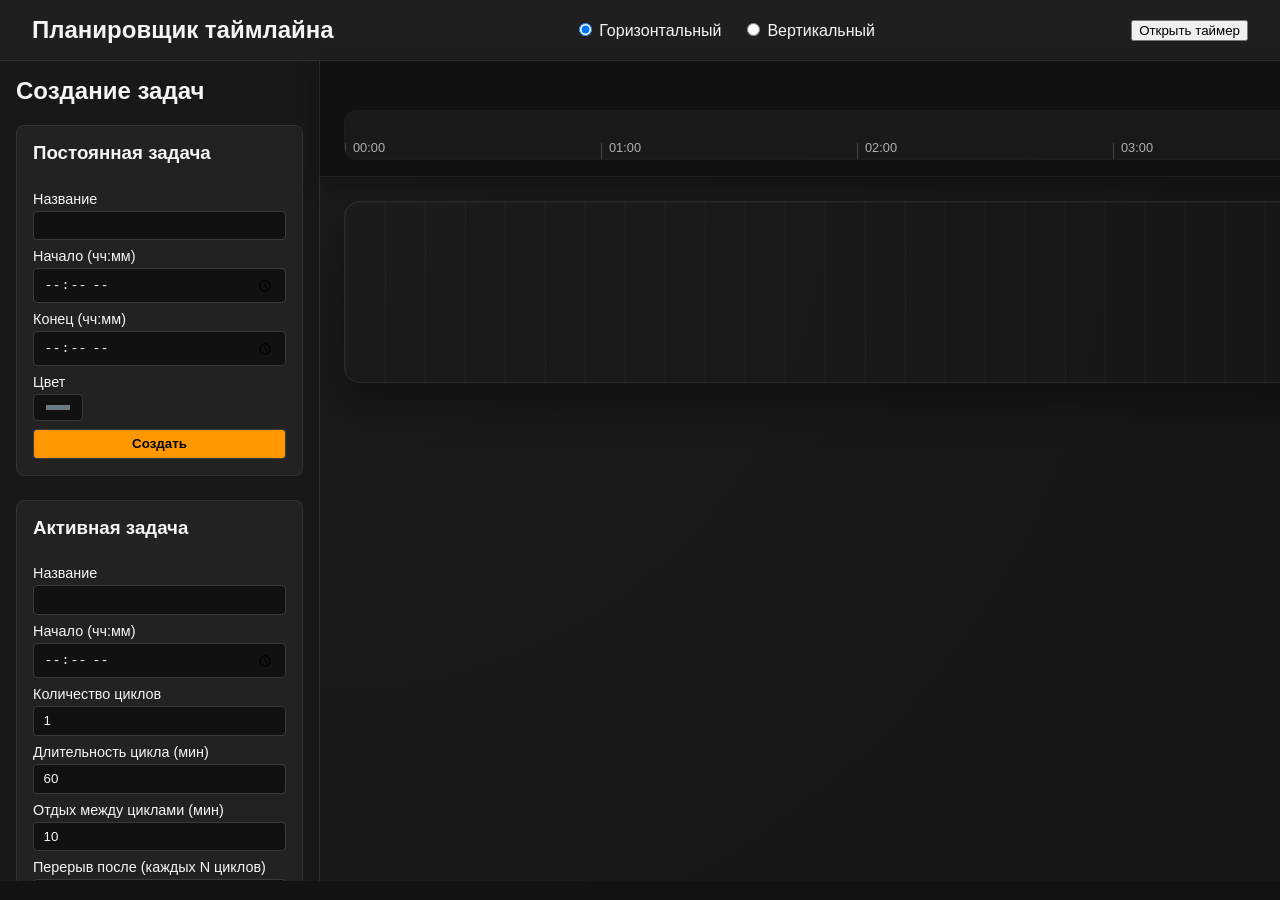
<file: static/index.html>
<!DOCTYPE html>
<html lang="ru">
<head>
  <meta charset="UTF-8" />
  <meta name="viewport" content="width=device-width, initial-scale=1.0" />
  <title>Timeline App</title>
  <link rel="stylesheet" href="styles.css" />
</head>
<body>
  <header class="app-header">
    <h1>Планировщик таймлайна</h1>
    <div class="view-toggle">
      <label>
        <input type="radio" name="timeline-orientation" value="horizontal" checked /> Горизонтальный
      </label>
      <label>
        <input type="radio" name="timeline-orientation" value="vertical" /> Вертикальный
      </label>
    </div>
    <button id="open-timer">Открыть таймер</button>
  </header>

  <main class="main-layout">
    <section class="sidebar">
      <h2>Создание задач</h2>

      <form id="constant-task-form" class="task-form">
        <h3>Постоянная задача</h3>
        <label>
          Название
          <input type="text" name="name" required />
        </label>
        <label>
          Начало (чч:мм)
          <input type="time" name="start" required />
        </label>
        <label>
          Конец (чч:мм)
          <input type="time" name="end" required />
        </label>
        <label>
          Цвет
          <input type="color" name="color" value="#607d8b" />
        </label>
        <button type="submit">Создать</button>
      </form>

      <form id="active-task-form" class="task-form">
        <h3>Активная задача</h3>
        <label>
          Название
          <input type="text" name="name" required />
        </label>
        <label>
          Начало (чч:мм)
          <input type="time" name="start" required />
        </label>
        <label>
          Количество циклов
          <input type="number" name="cycles" min="1" value="1" required />
        </label>
        <label>
          Длительность цикла (мин)
          <input type="number" name="cycleDuration" min="1" value="60" required />
        </label>
        <label>
          Отдых между циклами (мин)
          <input type="number" name="restDuration" min="0" value="10" required />
        </label>
        <label>
          Перерыв после (каждых N циклов)
          <input type="number" name="breakInterval" min="0" value="0" />
        </label>
        <label>
          Длительность перерыва (мин)
          <input type="number" name="breakDuration" min="0" value="0" />
        </label>
        <label>
          Цвет циклов
          <input type="color" name="color" value="#ff9800" />
        </label>
        <label>
          Цвет отдыха
          <input type="color" name="restColor" value="#8bc34a" />
        </label>
        <label>
          Цвет перерывов
          <input type="color" name="breakColor" value="#03a9f4" />
        </label>
        <button type="submit">Создать</button>
      </form>

      <section class="unpredictable-panel">
        <h3>Непредсказуемые задачи</h3>
        <ul id="unpredictable-list"></ul>
      </section>
    </section>

    <section class="timeline-section">
      <header class="timeline-header">
        <div class="timeline-header-row">
          <button id="notify-toggle">Уведомления</button>
        </div>
        <div class="timeline-scale-container">
          <div class="timeline-scale" id="timeline-scale"></div>
        </div>
      </header>
      <div class="timeline-wrapper">
        <div id="timeline" class="timeline timeline-horizontal"></div>
      </div>
    </section>
  </main>

  <div id="priority-modal" class="modal hidden">
    <div class="modal-content">
      <h3>Выберите приоритетную задачу</h3>
      <div class="priority-options"></div>
      <button id="cancel-priority">Отмена</button>
    </div>
  </div>

  <template id="context-menu-template">
    <div class="task-context-menu">
      <button data-action="shift-minus">-</button>
      <div class="time-range"></div>
      <button data-action="shift-plus">+</button>
      <label>
        Минуты
        <input type="number" min="1" value="1" />
      </label>
    </div>
  </template>

  <script type="module" src="js/app.js"></script>
</body>
</html>
</file>
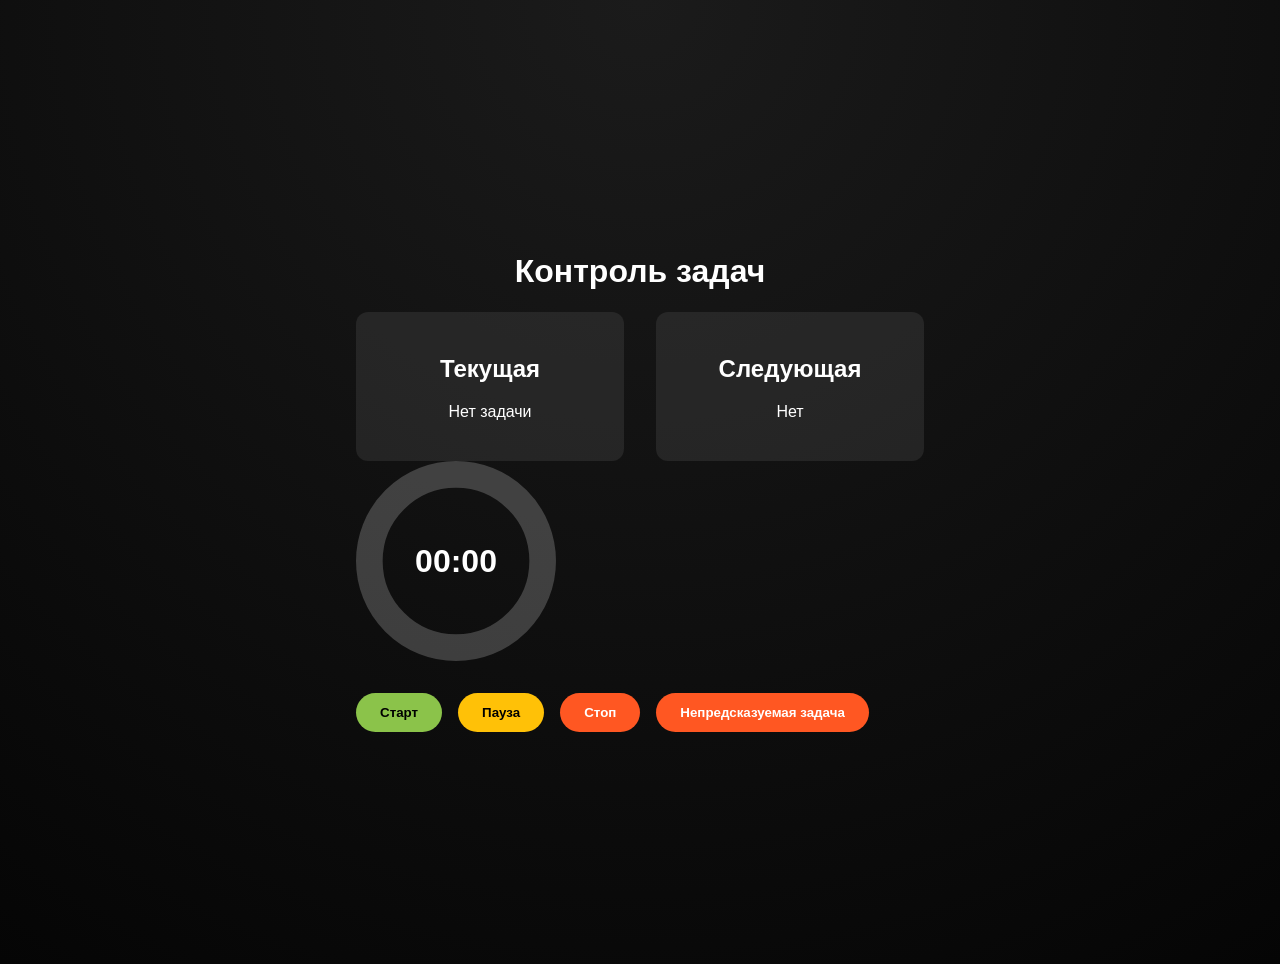
<file: static/timer.html>
<!DOCTYPE html>
<html lang="ru">
<head>
  <meta charset="UTF-8" />
  <meta name="viewport" content="width=device-width, initial-scale=1.0" />
  <title>Текущая задача</title>
  <link rel="stylesheet" href="styles.css" />
</head>
<body class="timer-screen">
  <div class="timer-layout">
    <h1>Контроль задач</h1>
    <div class="cards">
      <div class="timer-card">
        <h2>Текущая</h2>
        <p id="current-task">Нет задачи</p>
      </div>
      <div class="timer-card">
        <h2>Следующая</h2>
        <p id="next-task">Нет задачи</p>
      </div>
    </div>

    <div class="progress-circle">
      <svg viewBox="0 0 120 120">
        <circle cx="60" cy="60" r="52" stroke="rgba(255,255,255,0.2)"></circle>
        <circle id="progress-ring" cx="60" cy="60" r="52" stroke="#ff9800" stroke-dasharray="326.72" stroke-dashoffset="0"></circle>
      </svg>
      <div class="time-label" id="timer-label">00:00</div>
    </div>

    <div class="timer-actions">
      <button class="start" id="start-timer">Старт</button>
      <button class="pause" id="pause-timer">Пауза</button>
      <button class="stop" id="stop-timer">Стоп</button>
      <button class="stop" id="unpredictable-button">Непредсказуемая задача</button>
    </div>
  </div>

  <script type="module" src="js/timer.js"></script>
</body>
</html>
</file>
<file: static/styles.css>
:root {
  color-scheme: light dark;
  font-family: "Inter", "Segoe UI", sans-serif;
}

body {
  margin: 0;
  background: #121212;
  color: #f5f5f5;
}

.app-header {
  display: flex;
  justify-content: space-between;
  align-items: center;
  padding: 1rem 2rem;
  background: #1f1f1f;
  border-bottom: 1px solid #2f2f2f;
}

.app-header h1 {
  margin: 0;
  font-size: 1.5rem;
}

.view-toggle label {
  margin-right: 1rem;
}

.main-layout {
  display: grid;
  grid-template-columns: 320px 1fr;
  height: calc(100vh - 80px);
}

.sidebar {
  overflow-y: auto;
  padding: 1rem;
  background: #181818;
  border-right: 1px solid #2f2f2f;
}

.sidebar h2,
.sidebar h3 {
  margin-top: 0;
}

.task-form {
  display: grid;
  gap: 0.5rem;
  margin-bottom: 1.5rem;
  padding: 1rem;
  background: #222;
  border-radius: 8px;
  border: 1px solid #333;
}

.task-form label {
  display: grid;
  gap: 0.25rem;
  font-size: 0.9rem;
}

.task-form input,
.task-form button {
  padding: 0.4rem 0.6rem;
  border-radius: 4px;
  border: 1px solid #3a3a3a;
  background: #111;
  color: inherit;
}

.task-form button {
  cursor: pointer;
  background: #ff9800;
  color: #000;
  font-weight: 600;
}

.timeline-section {
  display: flex;
  flex-direction: column;
  background: #0d0d0d;
  position: relative;
}

.timeline-header {
  padding: 1rem 1.5rem;
  display: flex;
  flex-direction: column;
  gap: 0.75rem;
  border-bottom: 1px solid #222;
  position: sticky;
  top: 0;
  z-index: 5;
  background: #111;
  box-shadow: 0 4px 20px rgba(0, 0, 0, 0.35);
}

.timeline-header-row {
  display: flex;
  justify-content: flex-end;
}

.timeline-header-row button {
  align-self: flex-end;
}

.timeline-scale-container {
  overflow-x: auto;
  overflow-y: hidden;
  border: 1px solid #1d1d1d;
  border-radius: 12px;
  background: linear-gradient(135deg, rgba(255, 255, 255, 0.04), rgba(255, 255, 255, 0.01));
  position: relative;
  scrollbar-width: thin;
}

.timeline-scale-container.is-horizontal {
  overflow-x: auto;
  overflow-y: hidden;
}

.timeline-scale-container.is-vertical {
  overflow-x: hidden;
  overflow-y: auto;
  max-height: 100%;
}

.timeline-scale {
  display: flex;
  font-size: 0.8rem;
  color: rgba(255, 255, 255, 0.65);
  position: relative;
}

.timeline-scale.scale-horizontal {
  height: 48px;
  align-items: flex-end;
}

.timeline-scale.scale-vertical {
  flex-direction: column;
  width: 100%;
  align-items: flex-end;
}

.scale-hour {
  flex: 0 0 auto;
  display: flex;
  align-items: flex-end;
  justify-content: flex-start;
  padding: 0 0.5rem 0.25rem;
  position: relative;
  white-space: nowrap;
}

.timeline-scale.scale-horizontal .scale-hour::after {
  content: "";
  position: absolute;
  bottom: 0;
  left: 0;
  width: 1px;
  height: 16px;
  background: rgba(255, 255, 255, 0.2);
}

.timeline-scale.scale-vertical {
  padding-left: 0.5rem;
}

.timeline-scale.scale-vertical .scale-hour {
  padding: 0.25rem 0.5rem 0.25rem 0;
  justify-content: flex-end;
}

.timeline-scale.scale-vertical .scale-hour::after {
  content: "";
  position: absolute;
  right: 0;
  top: 0;
  width: 16px;
  height: 1px;
  background: rgba(255, 255, 255, 0.2);
}

.timeline-wrapper {
  flex: 1;
  overflow: auto;
  position: relative;
  padding: 1.5rem;
  background: radial-gradient(circle at top left, rgba(255, 255, 255, 0.06), transparent 55%), #0d0d0d;
}

.timeline-wrapper::-webkit-scrollbar {
  height: 10px;
  width: 10px;
}

.timeline-wrapper::-webkit-scrollbar-thumb,
.timeline-scale-container::-webkit-scrollbar-thumb {
  background: rgba(255, 255, 255, 0.2);
  border-radius: 8px;
}

.timeline {
  position: relative;
  border-radius: 16px;
  border: 1px solid rgba(255, 255, 255, 0.08);
  background: linear-gradient(90deg, rgba(255, 255, 255, 0.03) 1px, transparent 1px);
  background-size: 40px 100%;
  box-shadow: inset 0 1px 0 rgba(255, 255, 255, 0.04), 0 20px 40px rgba(0, 0, 0, 0.35);
  margin: 0 auto;
}

.timeline-vertical {
  background: linear-gradient(180deg, rgba(255, 255, 255, 0.03) 1px, transparent 1px);
  background-size: 100% 40px;
}

.timeline-horizontal {
  height: 180px;
  min-width: 5760px;
}

.timeline-vertical {
  width: 180px;
  min-height: 5760px;
}

.task-block {
  position: absolute;
  border-radius: 12px;
  color: #111;
  font-weight: 600;
  cursor: grab;
  transition: box-shadow 0.2s ease, transform 0.2s ease;
  overflow: visible;
}

.task-block.task-static {
  cursor: default;
}

.task-block.active-grab {
  cursor: grabbing;
  box-shadow: 0 0 0 4px rgba(255, 255, 255, 0.35);
}

.task-block .segment {
  position: absolute;
  display: flex;
  align-items: center;
  justify-content: center;
  font-size: 0.7rem;
  line-height: 1.1;
  text-align: center;
  border-radius: 10px;
  padding: 0 0.25rem;
  color: #111;
  box-shadow: inset 0 -1px 0 rgba(0, 0, 0, 0.2), 0 8px 18px rgba(0, 0, 0, 0.35);
}

.task-block.task-static .segment {
  font-weight: 600;
  color: rgba(0, 0, 0, 0.8);
}

.task-label {
  position: absolute;
  top: -18px;
  left: 0;
  font-size: 0.7rem;
  color: rgba(255, 255, 255, 0.75);
  text-transform: uppercase;
  letter-spacing: 0.04em;
}

.modal {
  position: fixed;
  inset: 0;
  background: rgba(0, 0, 0, 0.5);
  display: flex;
  align-items: center;
  justify-content: center;
}

.modal.hidden {
  display: none;
}

.modal-content {
  background: #1e1e1e;
  border-radius: 12px;
  padding: 1.5rem;
  min-width: 320px;
  border: 1px solid #333;
}

.priority-options {
  display: flex;
  gap: 1rem;
  margin-bottom: 1rem;
}

.priority-option {
  flex: 1;
  padding: 1rem;
  border-radius: 8px;
  cursor: pointer;
  color: #000;
  font-weight: 600;
  text-align: center;
}

.priority-option:hover {
  transform: scale(1.05);
}

.task-context-menu {
  position: absolute;
  display: grid;
  grid-template-columns: auto auto auto;
  gap: 0.5rem;
  background: #1e1e1e;
  padding: 0.5rem;
  border-radius: 6px;
  border: 1px solid #333;
  color: #fff;
  z-index: 10;
}

.task-context-menu button,
.task-context-menu input {
  background: #333;
  border: 1px solid #555;
  color: inherit;
}

.unpredictable-panel ul {
  list-style: none;
  padding: 0;
  margin: 0;
  display: grid;
  gap: 0.5rem;
}

.unpredictable-panel li {
  background: #1e1e1e;
  border: 1px solid #333;
  padding: 0.5rem;
  border-radius: 6px;
  font-size: 0.85rem;
}

.timeline-vertical .task-block {
  flex-direction: column;
}

.progress-circle {
  width: 200px;
  height: 200px;
  position: relative;
}

.progress-circle svg {
  transform: rotate(-90deg);
}

.progress-circle circle {
  fill: none;
  stroke-width: 16;
  stroke-linecap: round;
}

.progress-circle .time-label {
  position: absolute;
  inset: 0;
  display: flex;
  align-items: center;
  justify-content: center;
  font-size: 2rem;
  font-weight: 700;
  color: #fff;
}

.timer-screen {
  min-height: 100vh;
  background: radial-gradient(circle at top, #1b1b1b, #050505);
  color: #fff;
  display: grid;
  place-items: center;
  text-align: center;
  padding: 2rem;
}

.timer-screen .cards {
  display: flex;
  gap: 2rem;
}

.timer-card {
  background: rgba(255, 255, 255, 0.08);
  padding: 1.5rem;
  border-radius: 12px;
  min-width: 220px;
}

.timer-actions {
  display: flex;
  gap: 1rem;
  margin-top: 2rem;
}

.timer-actions button {
  padding: 0.75rem 1.5rem;
  border-radius: 999px;
  border: none;
  font-weight: 600;
  cursor: pointer;
}

.timer-actions button.start {
  background: #8bc34a;
  color: #000;
}

.timer-actions button.pause {
  background: #ffc107;
  color: #000;
}

.timer-actions button.stop {
  background: #ff5722;
  color: #fff;
}

.notification {
  position: fixed;
  bottom: 2rem;
  right: 2rem;
  background: rgba(33, 150, 243, 0.9);
  color: #fff;
  padding: 1rem 1.5rem;
  border-radius: 8px;
  box-shadow: 0 10px 30px rgba(0, 0, 0, 0.2);
  z-index: 100;
}

.notification button {
  background: transparent;
  border: none;
  color: inherit;
  margin-left: 1rem;
  cursor: pointer;
}

@media (max-width: 960px) {
  .main-layout {
    grid-template-columns: 1fr;
    grid-template-rows: auto 1fr;
  }

  .sidebar {
    order: 2;
    height: 320px;
  }
}
</file>
